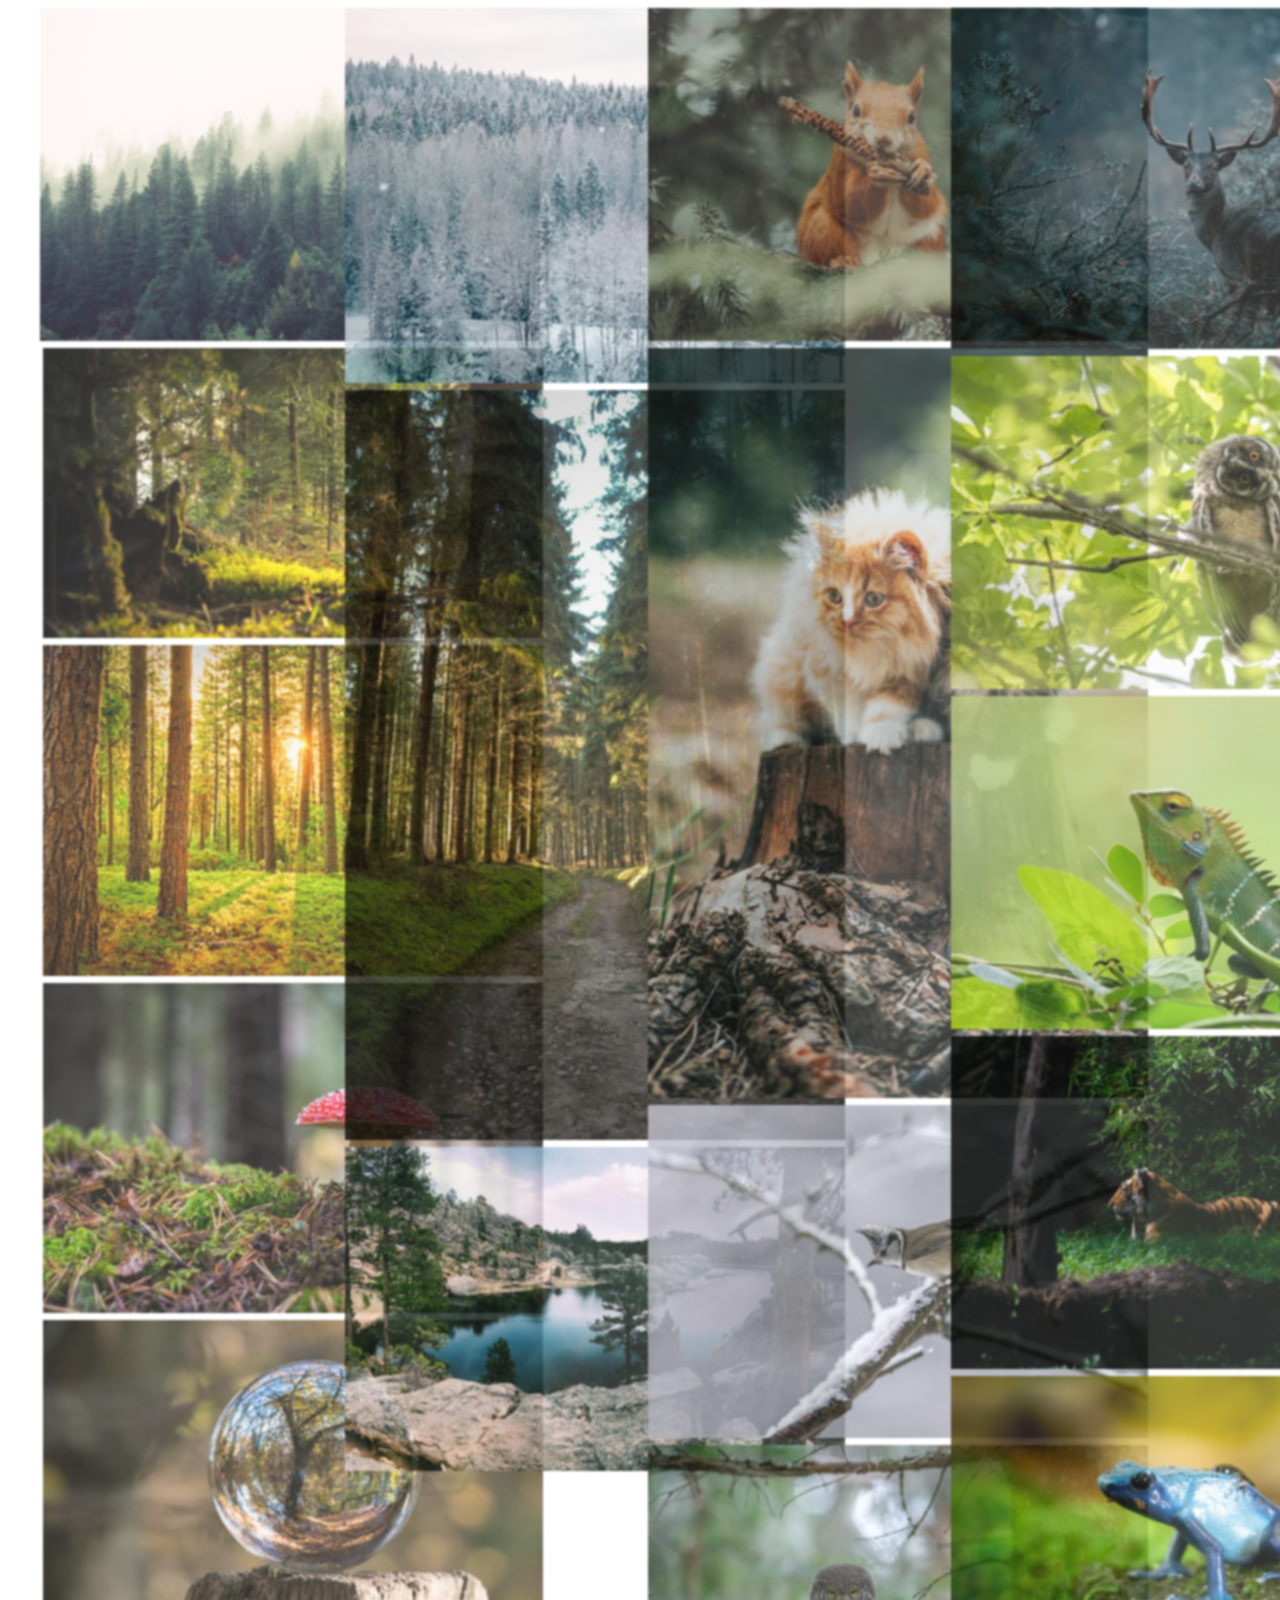
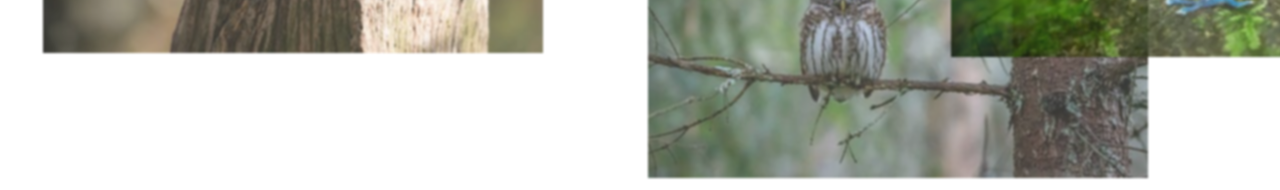
<file: module 2 nastya 2/index.html>
<!DOCTYPE html>
<html lang="en">
<head>
	<meta charset="UTF-8">
	<meta name="viewport" content="width=device-width, initial-scale=1.0">
	<title>Document</title>
	<link rel="stylesheet" href="css/main.css">
	
</head>
<body>
	<main class="main">
      <div class="img-box">	
    
<a href="app/img1.jpeg"class="img_link" target="_blank"><img src="app/img1.jpeg" alt="Image" .class="image"></a>
<a href="app/img2.jpeg"class="img_link" target="_blank"><img src="app/img2.jpeg" alt="Image" .class="image"></a>
<a href="app/img3.jpeg"class="img_link" target="_blank"><img src="app/img3.jpeg" alt="Image" .class="image"></a>
<a href="app/img4.jpeg"class="img_link" target="_blank"><img src="app/img4.jpeg" alt="Image" .class="image"></a>
<a href="app/img5.jpeg"class="img_link" target="_blank"><img src="app/img5.jpeg" alt="Image" .class="image"></a>
<a href="app/img6.jpeg"class="img_link" target="_blank"><img src="app/img6.jpeg" alt="Image" .class="image"></a>
<a href="app/img7.jpeg"class="img_link" target="_blank"><img src="app/img7.jpeg" alt="Image" .class="image"></a>
<a href="app/img8.jpeg"class="img_link" target="_blank"><img src="app/img8.jpeg" alt="Image" .class="image"></a>
<a href="app/img9.jpeg"class="img_link" target="_blank"><img src="app/img9.jpeg" alt="Image" .class="image"></a>

<a href="app/img10.jpeg"class="img_link" target="_blank"><img src="app/img10.jpeg" alt="Image" .class="image"></a> 
<a href="app/img11.jpeg"class="img_link" target="_blank"><img src="app/img11.jpeg" alt="Image" .class="image"></a>  
<a href="app/img12.jpeg"class="img_link" target="_blank"><img src="app/img12.jpeg" alt="Image" .class="image"></a>
<a href="app/img13.jpeg"class="img_link" target="_blank"><img src="app/img13.jpeg" alt="Image" .class="image"></a>
<a href="app/img14.jpeg"class="img_link" target="_blank"><img src="app/img14.jpeg" alt="Image" .class="image"></a>
<a href="app/img15.jpeg"class="img_link" target="_blank"><img src="app/img15.jpeg" alt="Image" .class="image"></a>
<a href="app/img16.jpeg"class="img_link" target="_blank"><img src="app/img16.jpeg" alt="Image" .class="image"></a>
<a href="app/img17.jpeg"class="img_link" target="_blank"><img src="app/img17.jpeg" alt="Image" .class="image"></a>









	</main>
</body>
</html>
</file>
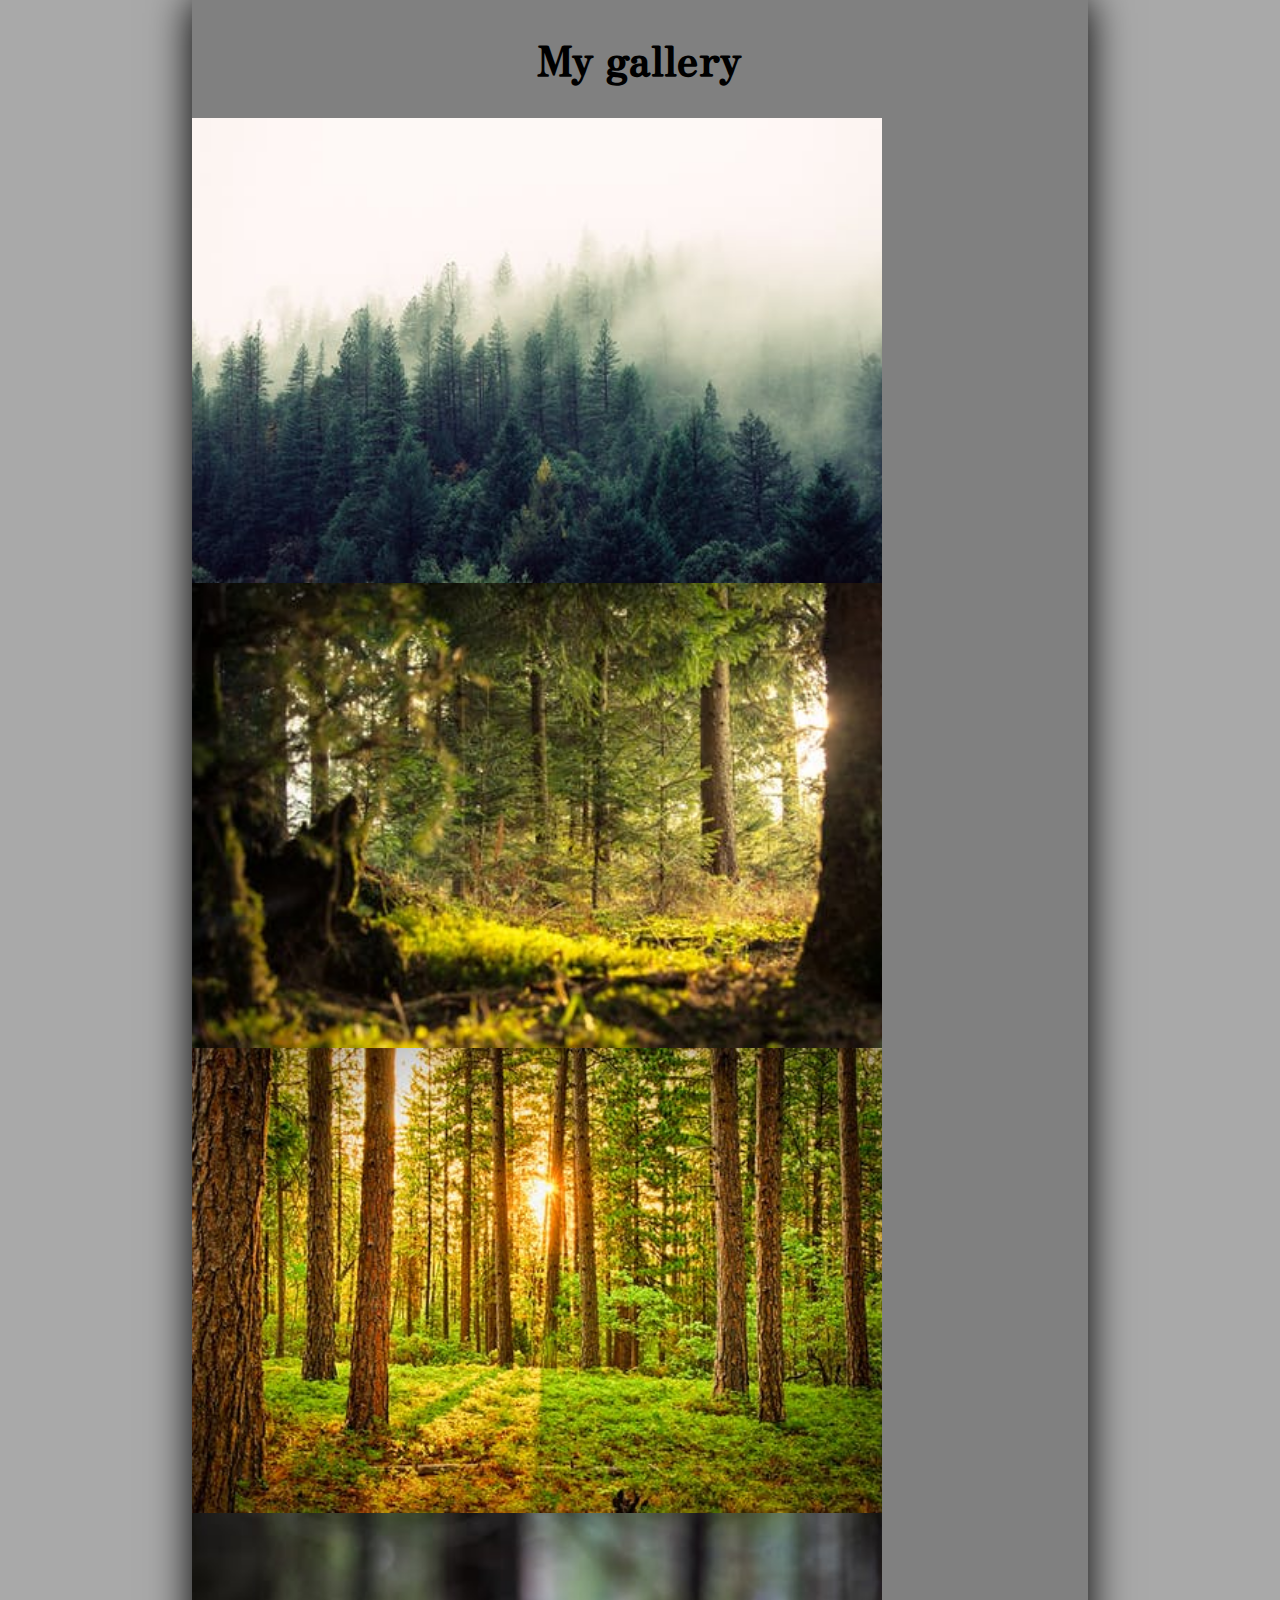
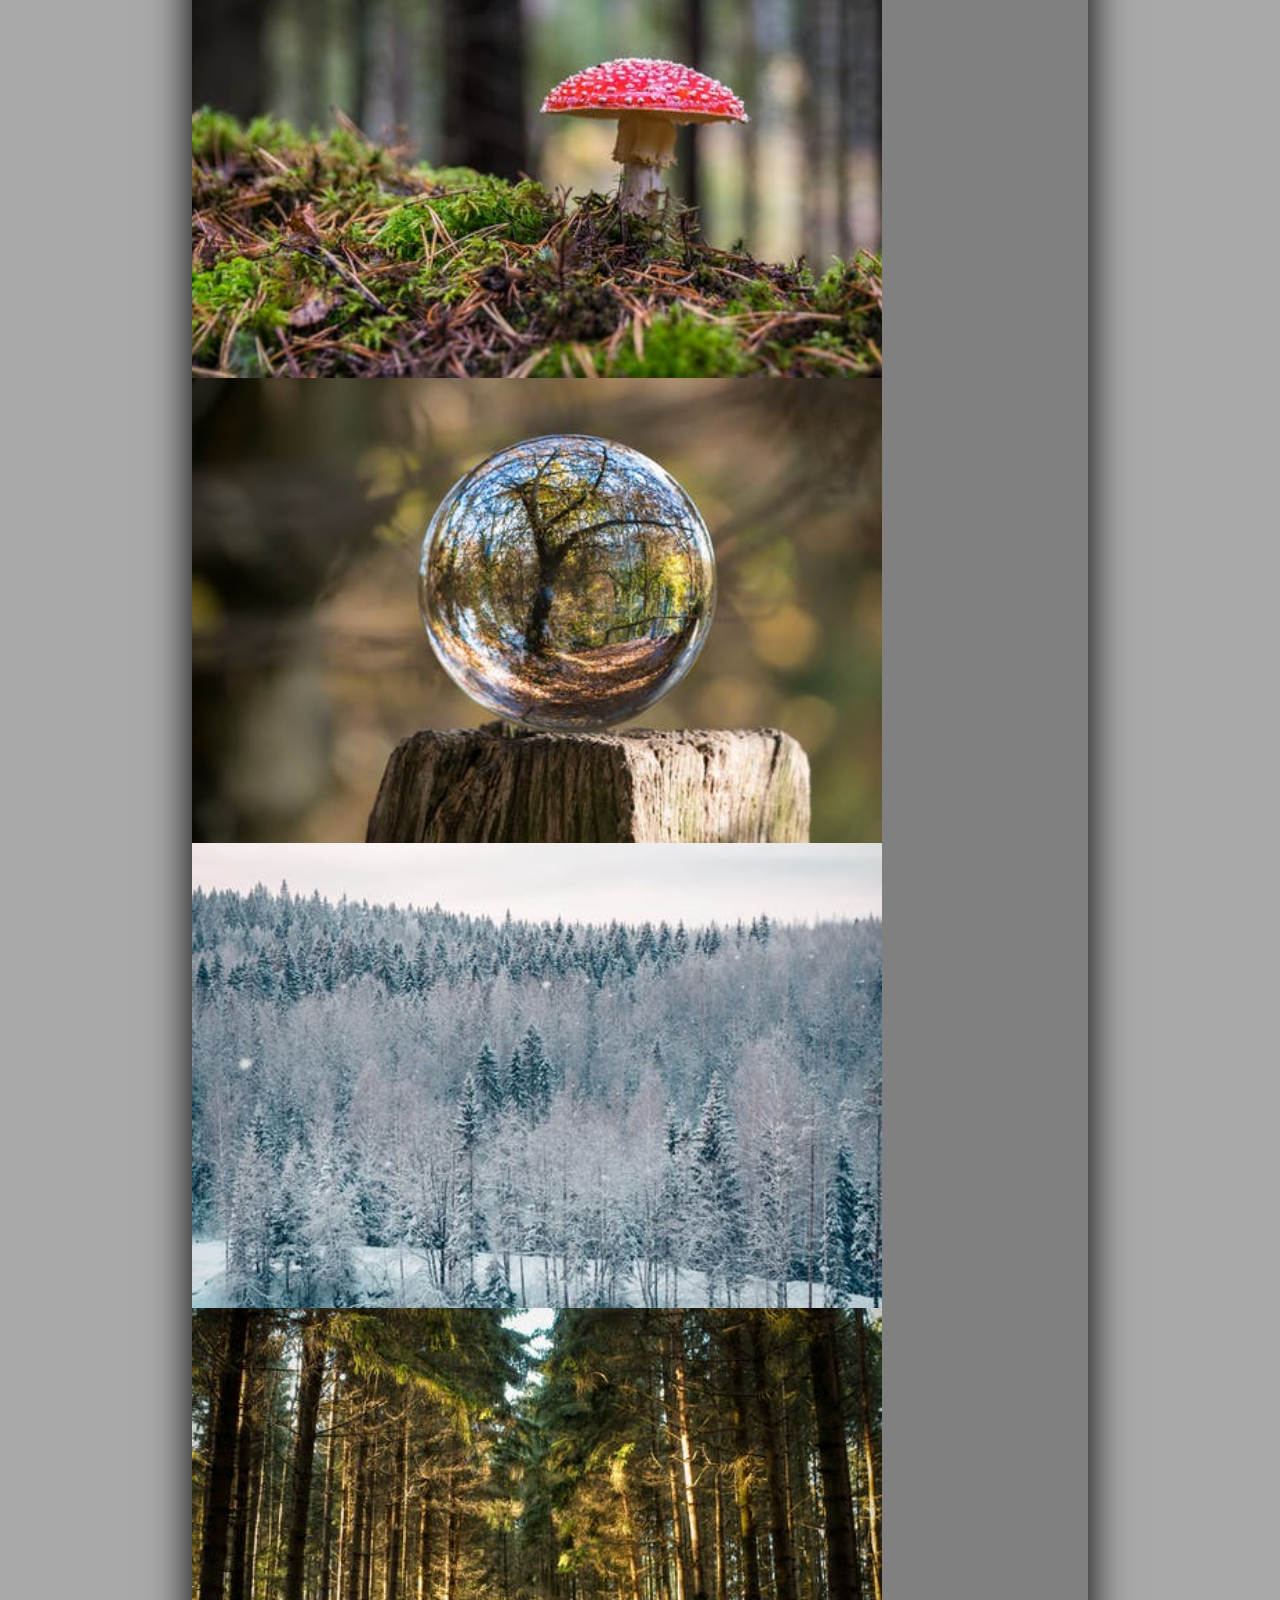
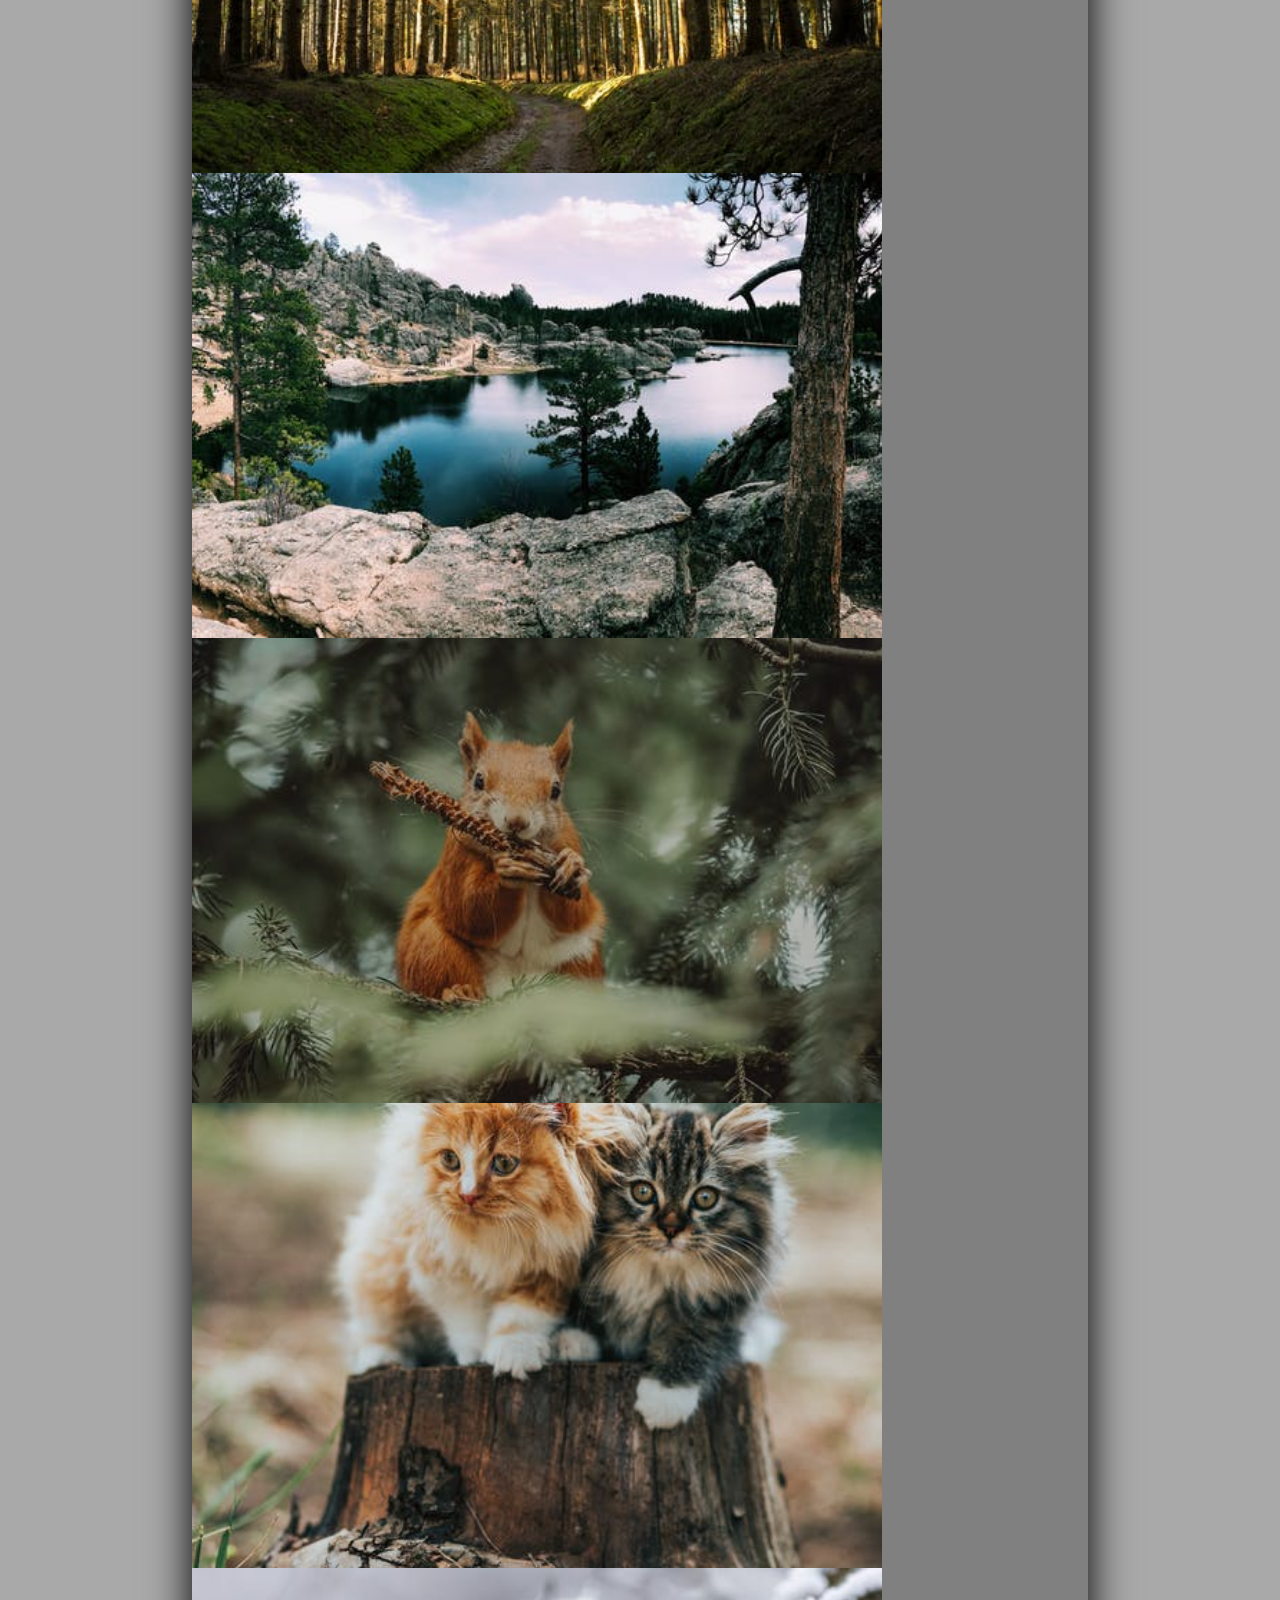
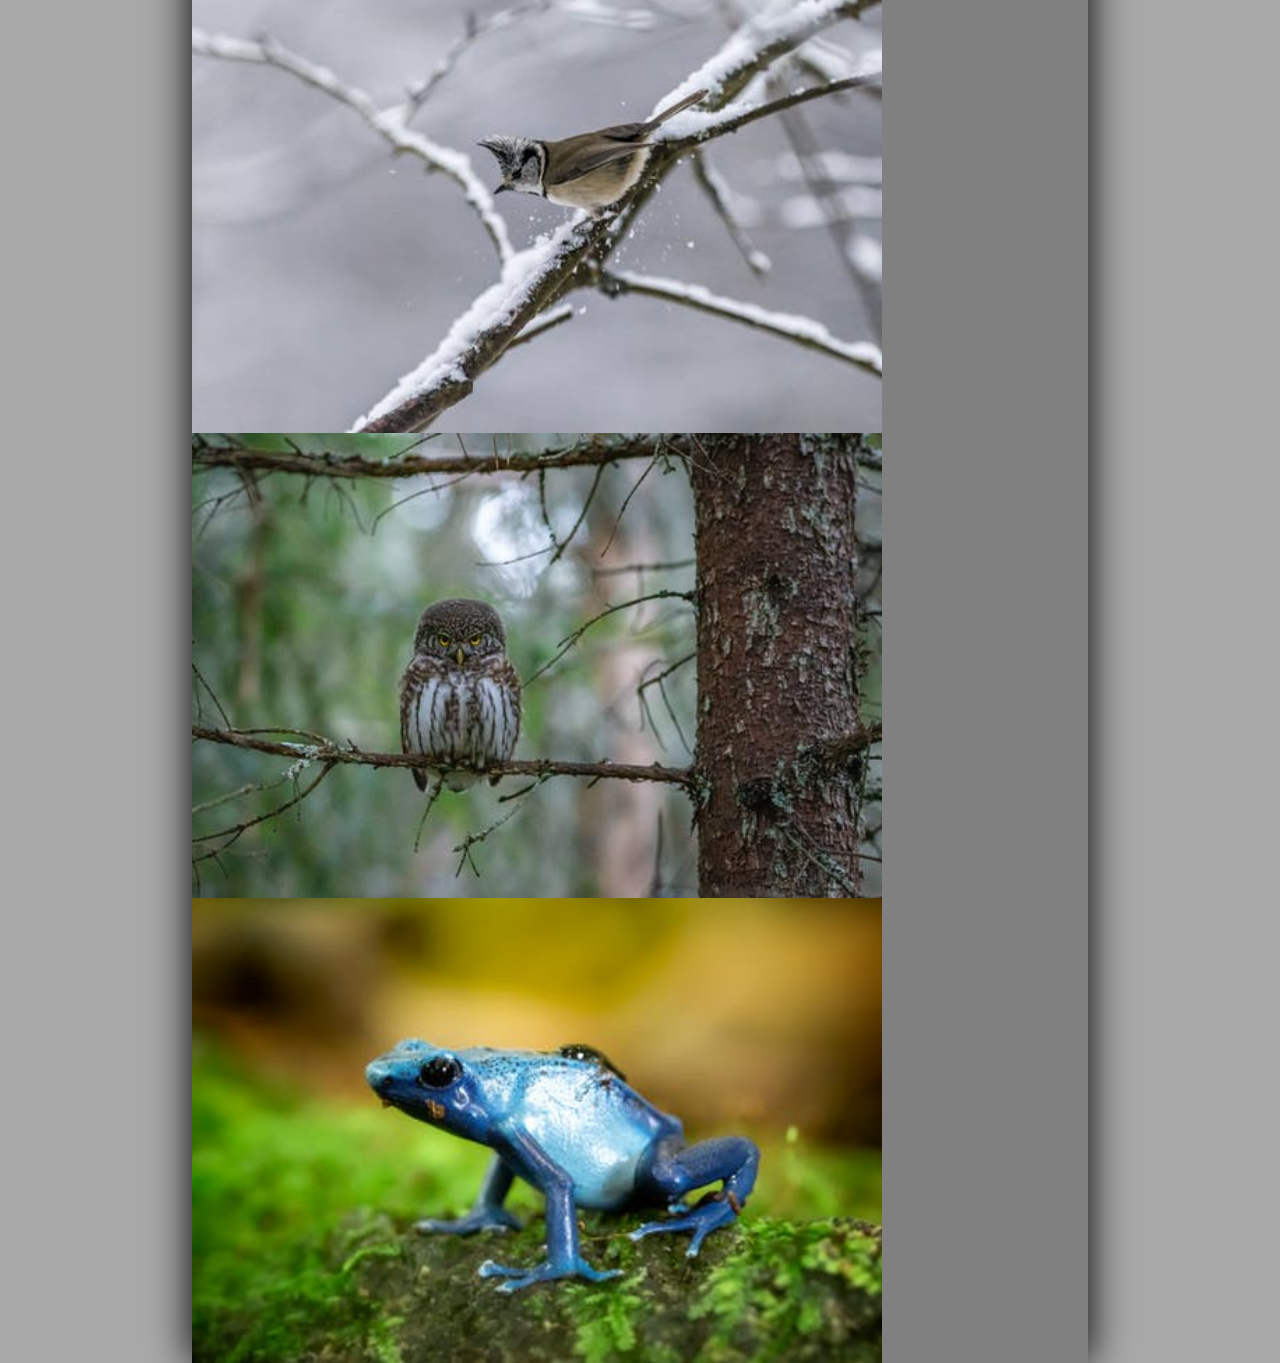
<file: module 2 nastya/index.html>
<!DOCTYPE html>
<html lang="en">
<head>
	<meta charset="UTF-8">
	
	<title>Gallery</title>
	<meta name = "viemport" content= "width=device-width, initial-scale =1.0,maximum-scale=1.0, user-scalable=no"> 
	<link rel="stylesheet" href="css/main.css">
	<link rel="preconnect" href="https://fonts.googleapis.com">
<link rel="preconnect" href="https://fonts.gstatic.com" crossorigin>
<link href="https://fonts.googleapis.com/css2?family=Fruktur&family=Lobster&family=Oswald:wght@300&family=Zen+Antique+Soft&display=swap" rel="stylesheet">
<link rel="stylesheet" href="css/main.css">
</head>
<body>
<main class="main">
	    <h1 class = "heading">My gallery</h1>



        <a href= "app/img1.jpeg" class= "img_link" target="_blank"><div class="item"style = "background-image: url(app/img1.jpeg);"></div></a>

		<a href= "app/img2.jpeg" class= "img_link" target="_blank"><div class="item"style = "background-image: url(app/img2.jpeg);"></div></a>
		<a href= "app/img3.jpeg" class= "img_link" target="_blank"><div class="item"style = "background-image: url(app/img3.jpeg);"></div></a>
		<a href= "app/img4.jpeg" class= "img_link" target="_blank"><div class="item"style = "background-image: url(app/img4.jpeg);"></div></a>
		<a href= "app/img5.jpeg" class= "img_link" target="_blank"><div class="item"style = "background-image: url(app/img5.jpeg);"></div></a>
		<a href= "app/img6.jpeg" class= "img_link" target="_blank"><div class="item"style = "background-image: url(app/img6.jpeg);"></div></a>
		<a href= "app/img7.jpeg" class= "img_link" target="_blank"><div class="item"style = "background-image: url(app/img7.jpeg);"></div></a>
		<a href= "app/img8.jpeg" class= "img_link" target="_blank"><div class="item"style = "background-image: url(app/img8.jpeg);"></div></a>
		<a href= "app/img9.jpeg" class= "img_link" target="_blank"><div class="item"style = "background-image: url(app/img9.jpeg);"></div></a>
		<a href= "app/img10.jpeg" class= "img_link" target="_blank"><div class="item"style = "background-image: url(app/img10.jpeg);"></div></a>
		<a href= "app/img11.jpeg" class= "img_link" target="_blank"><div class="item"style = "background-image: url(app/img11.jpeg);"></div></a>
		<a href= "app/img12.jpeg" class= "img_link" target="_blank"><div class="item"style = "background-image: url(app/img12.jpeg);"></div></a>
		<a href= "app/img17.jpeg" class= "img_link" target="_blank"><div class="item"style = "background-image: url(app/img17.jpeg);"></div></a>
</main>

</body>
</html>
</file>
<file: module 2 nastya 2/css/main.css>
.img-box{
	column-count: 4;
	column-gap: 10px;
	width: 95%;
	max-width: 10100px;
	margin: auto;
}
.image{
	max-width: 100%;
	display: block;

}
.img_link{
	display: block;
	opacity: 0.8;
	transition: 0.4s;
	filter: blur(1px);
}

.img_link+.img_link{
	margin: 3px;
}
.img_link:hover{
	opacity: 1;
	filter: blur(0);
	filter: sepia(1.5);
	filter: brightness(2.7);

	
}
@font-face(
     font-family:  Marck Script ;
    

)
.heading{

	text-align-center : ;
}
</file>
<file: module 2 nastya/css/main.css>
*{
	padding :0;
	margin: 0;
	-webkit-box-sizing: border-box;
	-moz-box-sizing: border-box;
	flex-wrap: wrap;
}
body{
	font-family: 'Fruktur', cursive;
font-family: 'Lobster', cursive;
font-family: 'Oswald', sans-serif;
font-family: 'Zen Antique Soft', serif;
background-color: darkgrey;
}

.main{
	background-color: grey;
	display: flex;
	width: 70%;
	max-width: 1400px;
	margin: auto;
	box-shadow: 0 0 40px 1px rgba(0.0.0.3);
	flex-wrap: wrap;
}
.item {
	height: 465px;
	width: 690px;
	
	background-color: red;

	background-position: center;
	-webkit-background-size: cover;
	background-size: cover;
}

.heading {
	font-size: 40px;
	text-align: center;
	width: 100%;
	padding: 30px 0;
}



.img_link:hover{
	opacity: 0.9;
    transform: scale(0.10000) rotate(100000deg);
z-index: 30;
box-shadow: 0 0 2000px 30px  rgba(0, 0, 0, 0.3);














}
.img_link{
transition: 0.9s ;










}
</file>
